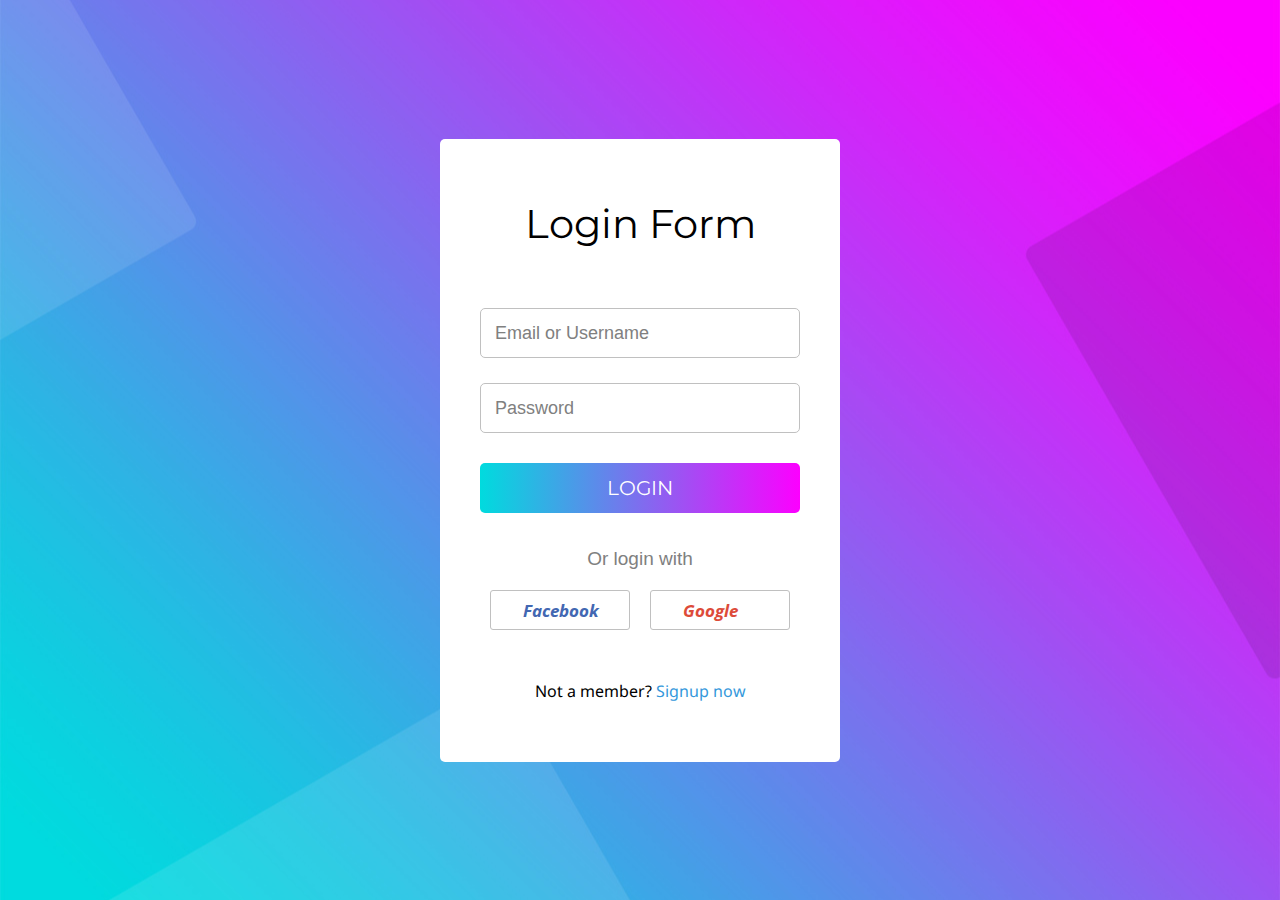
<file: index.html>
<!DOCTYPE html>
<html lang="en" dir="ltr">
  <head>
    <meta charset="utf-8">
    <title>Animated Login Form</title>
    <link rel="stylesheet" href="style2.css">
    <script src="script.js"></script>
  </head>
  <body>
    <div class="container">
      <header>Login Form</header>
      <form>
        <div class="input-field">
          <input type="text" required>
          <label>Email or Username</label>
        </div>
        <div class="input-field">
          <input class="pswrd" type="password" required>
          <span class="show">SHOW</span>
          <label>Password</label>
        </div>
        <div class="button">
          <div class="inner"></div>
          <a href=chat.html ><button  onclick="location.href='chat.html'" type="button">LOGIN</button></a>
        </div>
      </form>
      <div class="auth">Or login with</div>
      <div class="links">
        <div class="facebook">
          <i class="fab fa-facebook-square"><a href=chat.html><span>Facebook</span></a></i>
        </div>
        <div class="google">
          <i class="fab fa-google-plus-square"><span>Google</span></i>
        </div>
      </div>
      <div class="signup">
        Not a member? <a href="#">Signup now</a>
      </div>
    </div>
    <script>
      var input = document.querySelector('.pswrd');
      var show = document.querySelector('.show');
      show.addEventListener('click', active);
      function active(){
        if(input.type === "password"){
          input.type = "text";
          show.style.color = "#1DA1F2";
          show.textContent = "HIDE";
        }else{
          input.type = "password";
          show.textContent = "SHOW";
          show.style.color = "#111";
        }
      }
    </script>

  </body>
</html>
</file>
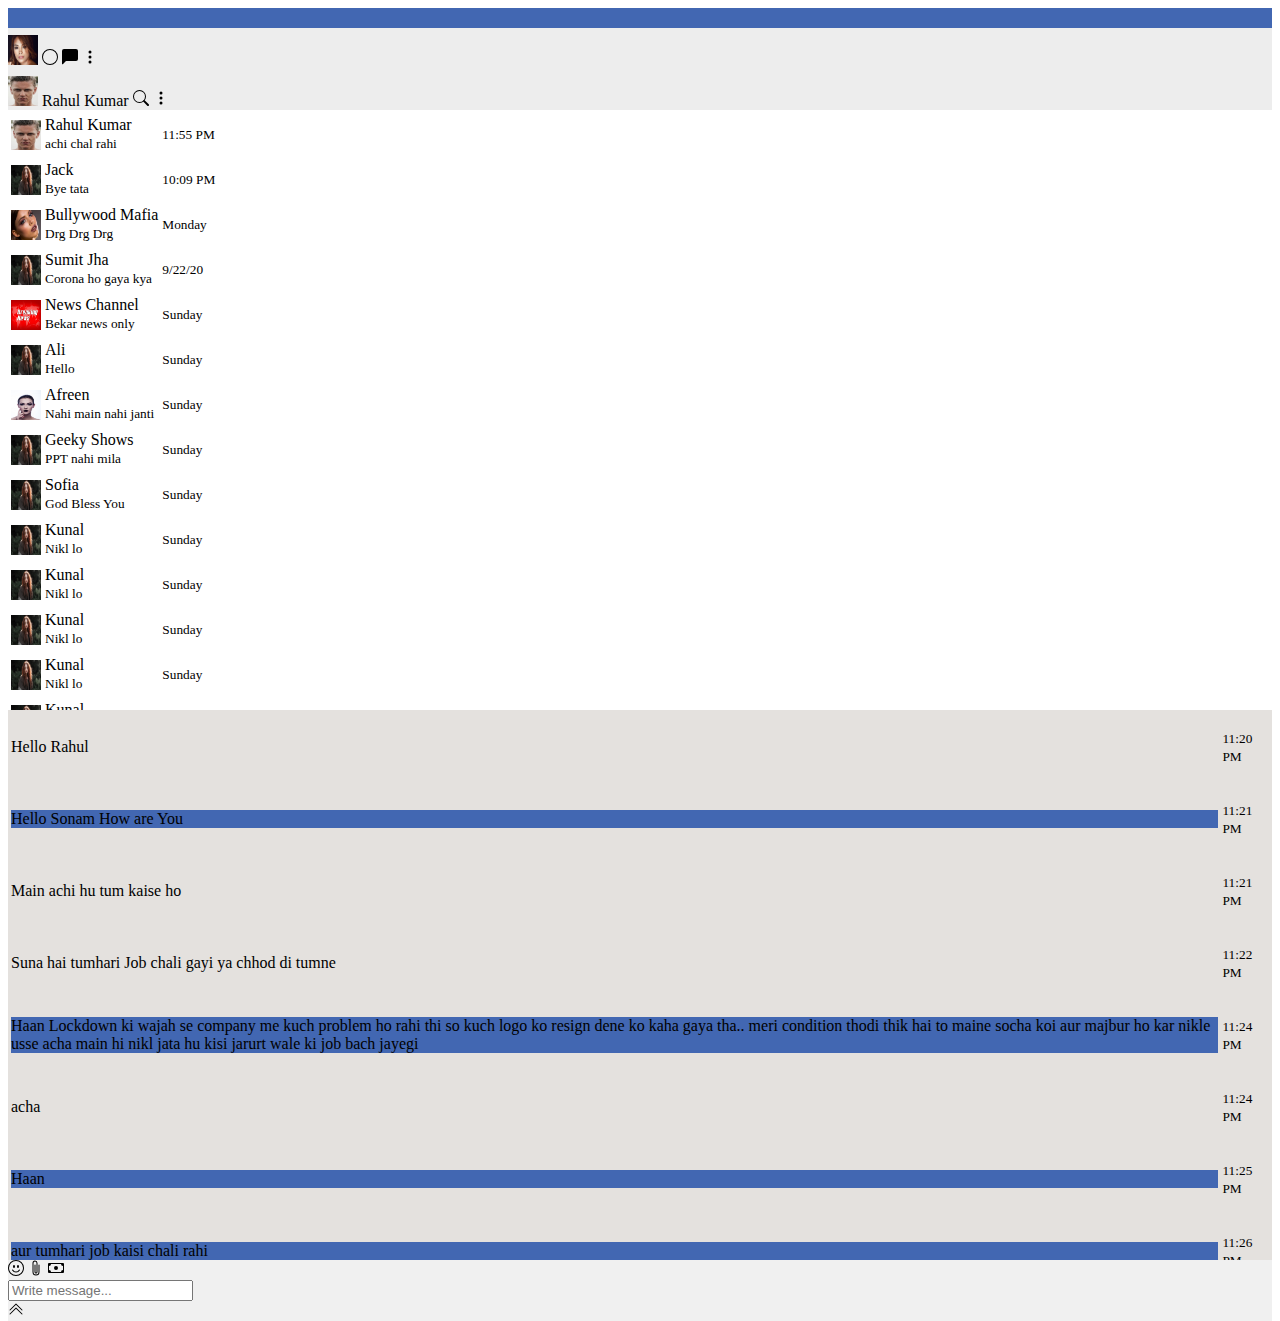
<file: chat.html>
<!doctype html>
<html lang="en">

<head>
  <!-- Required meta tags -->
  <meta charset="utf-8">
  <meta name="viewport" content="width=device-width, initial-scale=1">

  <!-- Bootstrap CSS -->
  <link rel="stylesheet" href="https://stackpath.bootstrapcdn.com/bootstrap/5.0.0-alpha2/css/bootstrap.min.css"
    integrity="sha384-DhY6onE6f3zzKbjUPRc2hOzGAdEf4/Dz+WJwBvEYL/lkkIsI3ihufq9hk9K4lVoK" crossorigin="anonymous">

  <!-- Custom CSS -->
  <link rel="stylesheet" href="style.css">

  <title>WhatsApp Web</title>
</head>

<body>
  <div class="back-container">
    <div class="container-fluid front-container">
      <div class="back-top"></div>
      <div class="back-main"></div>
    </div>
    <div class="container front-container1">
      <div class="row chat-top">
        <div class="col-sm-4 border-right border-secondary">
          <img src="images/p3.jpg" alt="" class="profile-image rounded-circle">
          <span class="float-right mt-2">
            <svg width="1em" height="1em" viewBox="0 0 16 16" class="bi bi-circle" fill="currentColor"
              xmlns="http://www.w3.org/2000/svg">
              <path fill-rule="evenodd" d="M8 15A7 7 0 1 0 8 1a7 7 0 0 0 0 14zm0 1A8 8 0 1 0 8 0a8 8 0 0 0 0 16z" />
            </svg>
            <svg width="1em" height="1em" viewBox="0 0 16 16" class="bi bi-chat-left-fill mx-3" fill="currentColor"
              xmlns="http://www.w3.org/2000/svg">
              <path fill-rule="evenodd"
                d="M2 0a2 2 0 0 0-2 2v12.793a.5.5 0 0 0 .854.353l2.853-2.853A1 1 0 0 1 4.414 12H14a2 2 0 0 0 2-2V2a2 2 0 0 0-2-2H2z" />
            </svg>
            <svg width="1em" height="1em" viewBox="0 0 16 16" class="bi bi-three-dots-vertical mr-2" fill="currentColor"
              xmlns="http://www.w3.org/2000/svg">
              <path fill-rule="evenodd"
                d="M9.5 13a1.5 1.5 0 1 1-3 0 1.5 1.5 0 0 1 3 0zm0-5a1.5 1.5 0 1 1-3 0 1.5 1.5 0 0 1 3 0zm0-5a1.5 1.5 0 1 1-3 0 1.5 1.5 0 0 1 3 0z" />
            </svg>
          </span>


        </div>
        <div class="col-sm-8">
          <img src="images/p2.jpg" alt="" class="profile-image rounded-circle">
          <span class="ml-2">Rahul Kumar</span>
          <span class="float-right mt-2">
            <svg width="1em" height="1em" viewBox="0 0 16 16" class="bi bi-search" fill="currentColor"
              xmlns="http://www.w3.org/2000/svg">
              <path fill-rule="evenodd"
                d="M10.442 10.442a1 1 0 0 1 1.415 0l3.85 3.85a1 1 0 0 1-1.414 1.415l-3.85-3.85a1 1 0 0 1 0-1.415z" />
              <path fill-rule="evenodd"
                d="M6.5 12a5.5 5.5 0 1 0 0-11 5.5 5.5 0 0 0 0 11zM13 6.5a6.5 6.5 0 1 1-13 0 6.5 6.5 0 0 1 13 0z" />
            </svg>
            <svg width="1em" height="1em" viewBox="0 0 16 16" class="bi bi-three-dots-vertical mx-3" fill="currentColor"
              xmlns="http://www.w3.org/2000/svg">
              <path fill-rule="evenodd"
                d="M9.5 13a1.5 1.5 0 1 1-3 0 1.5 1.5 0 0 1 3 0zm0-5a1.5 1.5 0 1 1-3 0 1.5 1.5 0 0 1 3 0zm0-5a1.5 1.5 0 1 1-3 0 1.5 1.5 0 0 1 3 0z" />
            </svg>
          </span>
        </div>
      </div>
      <div class="row">
        <div class="col-sm-4 contacts">
          <div class="contact-table-scroll">
            <table class="table table-hover">
              <tbody>
                <tr>
                  <td><img src="images/p2.jpg" alt="" class="profile-image rounded-circle"></td>
                  <td>Rahul Kumar <br> <small>achi chal rahi</small></td>
                  <td><small>11:55 PM</small></td>
                </tr>
                <tr>
                  <td><img src="images/p1.jpg" alt="" class="profile-image rounded-circle"></td>
                  <td>Jack <br> <small>Bye tata</small></td>
                  <td><small>10:09 PM</small></td>
                </tr>
                <tr>
                  <td><img src="images/p4.jpg" alt="" class="profile-image rounded-circle"></td>
                  <td>Bullywood Mafia <br> <small>Drg Drg Drg</small></td>
                  <td><small>Monday</small></td>
                </tr>
                <tr>
                  <td><img src="images/p1.jpg" alt="" class="profile-image rounded-circle"></td>
                  <td>Sumit Jha<br> <small>Corona ho gaya kya</small></td>
                  <td><small>9/22/20</small></td>
                </tr>
                <tr>
                  <td><img src="images/p6.jpg" alt="" class="profile-image rounded-circle"></td>
                  <td>News Channel <br> <small>Bekar news only</small></td>
                  <td><small>Sunday</small></td>
                </tr>
                <!-- start -->
                <tr>
                  <td><img src="images/p1.jpg" alt="" class="profile-image rounded-circle"></td>
                  <td>Ali <br> <small>Hello</small></td>
                  <td><small>Sunday</small></td>
                </tr>
                <tr>
                  <td><img src="images/p5.jpg" alt="" class="profile-image rounded-circle"></td>
                  <td>Afreen <br> <small>Nahi main nahi janti</small></td>
                  <td><small>Sunday</small></td>
                </tr>
                <tr>
                  <td><img src="images/p1.jpg" alt="" class="profile-image rounded-circle"></td>
                  <td>Geeky Shows <br> <small>PPT nahi mila</small></td>
                  <td><small>Sunday</small></td>
                </tr>
                <tr>
                  <td><img src="images/p1.jpg" alt="" class="profile-image rounded-circle"></td>
                  <td>Sofia <br> <small>God Bless You</small></td>
                  <td><small>Sunday</small></td>
                </tr>
                <tr>
                  <td><img src="images/p1.jpg" alt="" class="profile-image rounded-circle"></td>
                  <td>Kunal <br> <small>Nikl lo</small></td>
                  <td><small>Sunday</small></td>
                </tr>
                <tr>
                  <td><img src="images/p1.jpg" alt="" class="profile-image rounded-circle"></td>
                  <td>Kunal <br> <small>Nikl lo</small></td>
                  <td><small>Sunday</small></td>
                </tr>
                <tr>
                  <td><img src="images/p1.jpg" alt="" class="profile-image rounded-circle"></td>
                  <td>Kunal <br> <small>Nikl lo</small></td>
                  <td><small>Sunday</small></td>
                </tr>
                <tr>
                  <td><img src="images/p1.jpg" alt="" class="profile-image rounded-circle"></td>
                  <td>Kunal <br> <small>Nikl lo</small></td>
                  <td><small>Sunday</small></td>
                </tr>
                <tr>
                  <td><img src="images/p1.jpg" alt="" class="profile-image rounded-circle"></td>
                  <td>Kunal <br> <small>Nikl lo</small></td>
                  <td><small>Sunday</small></td>
                </tr>
                <tr>
                  <td><img src="images/p1.jpg" alt="" class="profile-image rounded-circle"></td>
                  <td>Kunal <br> <small>Nikl lo</small></td>
                  <td><small>Sunday</small></td>
                </tr>
                <!-- end -->
              </tbody>
            </table>
          </div>

        </div>
        <div class="col-sm-8 message-area">
          <div class="message-table-scroll">
            <table class="table">
              <tbody>
                <tr>
                  <td>
                    <p class="bg-primary p-2 mt-2 mr-5 shadow-sm text-white float-left rounded">Hello Rahul</p>
                  </td>
                  <td>
                    <p class="p-1 mt-2 mr-3 shadow-sm"><small>11:20 PM</small></p>
                  </td>
                </tr>
                <tr>
                  <td>
                    <p class="bg-reply p-2 mt-2 mr-5 shadow-sm text-white float-right rounded">Hello Sonam How are You
                    </p>
                  </td>
                  <td>
                    <p class="p-1 mt-2 mr-3 shadow-sm"><small>11:21 PM</small></p>
                  </td>
                </tr>
                <!-- start -->
                <tr>
                  <td>
                    <p class="bg-primary rounded p-2 mt-2 mr-5 shadow-sm text-white float-left">Main achi hu tum kaise
                      ho</p>
                  </td>
                  <td>
                    <p class="p-1 mt-2 mr-3 shadow-sm"><small>11:21
                        PM</small></p>
                  </td>
                </tr>
                <tr>
                  <td>
                    <p class="bg-primary rounded p-2 mt-2 mr-5 shadow-sm text-white float-left">Suna hai tumhari Job
                      chali gayi ya chhod di tumne</p>
                  </td>
                  <td>
                    <p class="p-1 mt-2 mr-3 shadow-sm"><small>11:22
                        PM</small></p>
                  </td>
                </tr>
                <tr>
                  <td>
                    <p class="bg-reply rounded p-2 mt-2 mr-5 shadow-sm text-white float-right">Haan Lockdown ki wajah
                      se company me kuch problem ho rahi thi so kuch logo ko resign dene ko kaha gaya tha.. meri
                      condition thodi thik hai to maine socha koi aur majbur ho kar nikle usse acha main hi nikl jata hu
                      kisi jarurt wale ki job bach jayegi
                    </p>
                  </td>
                  <td>
                    <p class="p-1 mt-2 mr-3 shadow-sm"><small>11:24
                        PM</small></p>
                  </td>
                </tr>
                <tr>
                  <td>
                    <p class="bg-primary rounded p-2 mt-2 mr-5 shadow-sm text-white float-left">acha</p>
                  </td>
                  <td>
                    <p class="p-1 mt-2 mr-3 shadow-sm"><small>11:24
                        PM</small></p>
                  </td>
                </tr>
                <tr>
                  <td>
                    <p class="bg-reply rounded p-2 mt-2 mr-5 shadow-sm text-white float-right">Haan</p>
                  </td>
                  <td>
                    <p class="p-1 mt-2 mr-3 shadow-sm"><small>11:25
                        PM</small></p>
                  </td>
                </tr>
                <tr>
                  <td>
                    <p class="bg-reply rounded p-2 mt-2 mr-5 shadow-sm text-white float-right">aur tumhari job kaisi
                      chali rahi</p>
                  </td>
                  <td>
                    <p class="p-1 mt-2 mr-3 shadow-sm"><small>11:26
                        PM</small></p>
                  </td>
                </tr>
                <tr>
                  <td>
                    <p class="bg-primary rounded p-2 mt-2 mr-5 shadow-sm text-white float-left">achi chal rahi</p>
                  </td>
                  <td>
                    <p class="p-1 mt-2 mr-5 shadow-sm"><small>11:26 PM</small></p>
                  </td>
                </tr>
                <!-- end -->
              </tbody>
            </table>
          </div>
          <div class="row message-box p-3">
            <div class="col-sm-2 mt-2">
              <svg width="1em" height="1em" viewBox="0 0 16 16" class="bi bi-emoji-smile" fill="currentColor"
                xmlns="http://www.w3.org/2000/svg">
                <path fill-rule="evenodd" d="M8 15A7 7 0 1 0 8 1a7 7 0 0 0 0 14zm0 1A8 8 0 1 0 8 0a8 8 0 0 0 0 16z" />
                <path fill-rule="evenodd"
                  d="M4.285 9.567a.5.5 0 0 1 .683.183A3.498 3.498 0 0 0 8 11.5a3.498 3.498 0 0 0 3.032-1.75.5.5 0 1 1 .866.5A4.498 4.498 0 0 1 8 12.5a4.498 4.498 0 0 1-3.898-2.25.5.5 0 0 1 .183-.683z" />
                <path
                  d="M7 6.5C7 7.328 6.552 8 6 8s-1-.672-1-1.5S5.448 5 6 5s1 .672 1 1.5zm4 0c0 .828-.448 1.5-1 1.5s-1-.672-1-1.5S9.448 5 10 5s1 .672 1 1.5z" />
              </svg>
              <svg width="1em" height="1em" viewBox="0 0 16 16" class="bi bi-paperclip mx-2" fill="currentColor"
                xmlns="http://www.w3.org/2000/svg">
                <path fill-rule="evenodd"
                  d="M4.5 3a2.5 2.5 0 0 1 5 0v9a1.5 1.5 0 0 1-3 0V5a.5.5 0 0 1 1 0v7a.5.5 0 0 0 1 0V3a1.5 1.5 0 1 0-3 0v9a2.5 2.5 0 0 0 5 0V5a.5.5 0 0 1 1 0v7a3.5 3.5 0 1 1-7 0V3z" />
              </svg>
              <svg width="1em" height="1em" viewBox="0 0 16 16" class="bi bi-cash" fill="currentColor"
                xmlns="http://www.w3.org/2000/svg">
                <path fill-rule="evenodd"
                  d="M15 4H1v8h14V4zM1 3a1 1 0 0 0-1 1v8a1 1 0 0 0 1 1h14a1 1 0 0 0 1-1V4a1 1 0 0 0-1-1H1z" />
                <path
                  d="M13 4a2 2 0 0 0 2 2V4h-2zM3 4a2 2 0 0 1-2 2V4h2zm10 8a2 2 0 0 1 2-2v2h-2zM3 12a2 2 0 0 0-2-2v2h2zm7-4a2 2 0 1 1-4 0 2 2 0 0 1 4 0z" />
              </svg>
            </div>
            <div class="col-sm-8">
              <form action="">
                <input type="text" class="form-control" placeholder="Write message...">
              </form>

            </div>
            <div class="col-sm-2 mt-1">
              <svg width="1em" height="1em" viewBox="0 0 16 16" class="bi bi-chevron-double-up" fill="currentColor"
                xmlns="http://www.w3.org/2000/svg">
                <path fill-rule="evenodd"
                  d="M7.646 2.646a.5.5 0 0 1 .708 0l6 6a.5.5 0 0 1-.708.708L8 3.707 2.354 9.354a.5.5 0 1 1-.708-.708l6-6z" />
                <path fill-rule="evenodd"
                  d="M7.646 6.646a.5.5 0 0 1 .708 0l6 6a.5.5 0 0 1-.708.708L8 7.707l-5.646 5.647a.5.5 0 0 1-.708-.708l6-6z" />
              </svg>
            </div>

          </div>
        </div>
      </div>
    </div>

  </div>


  <!-- Option 1: Bootstrap Bundle with Popper.js -->
  <script src="https://stackpath.bootstrapcdn.com/bootstrap/5.0.0-alpha2/js/bootstrap.bundle.min.js"
    integrity="sha384-BOsAfwzjNJHrJ8cZidOg56tcQWfp6y72vEJ8xQ9w6Quywb24iOsW913URv1IS4GD"
    crossorigin="anonymous"></script>


</body>

</html>
</file>
<file: style2.css>
@import url('https://fonts.googleapis.com/css?family=Montserrat:600|Noto+Sans|Open+Sans:400,700&display=swap');
*{
  margin: 0;
  padding: 0;
  border-radius: 5px;
  box-sizing: border-box;
}
body{
  height: 100vh;
  display: flex;
  align-items: center;
  text-align: center;
  font-family: sans-serif;
  justify-content: center;
  background: url(bg.jpg);
  background-size: cover;
  background-position: center;
}
.container{
  position: relative;
  width: 400px;
  background: white;
  padding: 60px 40px;
}
header{
  font-size: 40px;
  margin-bottom: 60px;
  font-family: 'Montserrat', sans-serif;
}
.input-field, form .button{
  margin: 25px 0;
  position: relative;
  height: 50px;
  width: 100%;
}
.input-field input{
  height: 100%;
  width: 100%;
  border: 1px solid silver;
  padding-left: 15px;
  outline: none;
  font-size: 19px;
  transition: .4s;
}
input:focus{
  border: 1px solid #1DA1F2;
}
.input-field label, span.show{
  position: absolute;
  top: 50%;
  transform: translateY(-50%);
}
.input-field label{
  left: 15px;
  pointer-events: none;
  color: grey;
  font-size: 18px;
  transition: .4s;
}
span.show{
  right: 20px;
  color: #111;
  font-size: 14px;
  font-weight: bold;
  cursor: pointer;
  user-select: none;
  visibility: hidden;
  font-family: 'Open Sans', sans-serif;
}
input:valid ~ span.show{
  visibility: visible;
}
input:focus ~ label,
input:valid ~ label{
  transform: translateY(-33px);
  background: white;
  font-size: 16px;
  color: #1DA1F2;
}
form .button{
  margin-top: 30px;
  overflow: hidden;
  z-index: 111;
}
.button .inner{
  position: absolute;
  height: 100%;
  width: 300%;
  left: -100%;
  z-index: -1;
  transition: all .4s;
  background: -webkit-linear-gradient(right,#00dbde,#fc00ff,#00dbde,#fc00ff);
}
.button:hover .inner{
  left: 0;
}
.button button{
  width: 100%;
  height: 100%;
  border: none;
  background: none;
  outline: none;
  color: white;
  font-size: 20px;
  cursor: pointer;
  font-family: 'Montserrat', sans-serif;
}
.container .auth{
  margin: 35px 0 20px 0;
  font-size: 19px;
  color: grey;
}
.links{
  display: flex;
  cursor: pointer;
}
.facebook, .google{
  height: 40px;
  width: 100%;
  border: 1px solid silver;
  border-radius: 3px;
  margin: 0 10px;
  transition: .4s;
}
.facebook:hover{
  border: 1px solid #4267B2;
}
.google:hover{
  border: 1px solid #dd4b39;
}
.facebook i, .facebook span{
  color: #4267B2;
}
.google i, .google span{
  color: #dd4b39;
}
.links i{
  font-size: 23px;
  line-height: 40px;
  margin-left: -90px;
}
.links span{
  position: absolute;
  font-size: 17px;
  font-weight: bold;
  padding-left: 8px;
  font-family: 'Open Sans', sans-serif;
}
.signup{
  margin-top: 50px;
  font-family: 'Noto Sans', sans-serif;
}
.signup a{
  color: #3498db;
  text-decoration: none;
}
.signup a:hover{
  text-decoration: underline;
}
</file>
<file: style.css>
.back-top{
 background-color:  #4267B2;
 height: 15vh;
}

.back-main{
 background-color:  #D9DBD5;
 height: 85vh;
}

.back-container{
 position: relative;
}

.front-container{
 position: absolute;
 top:0;
 left:0;
 right: 0;
}
.front-container1{
 position: absolute;
 top:20px;
 left:0;
 right: 0;
}

.chat-top{
 background-color: #EDEDED;
 min-height: 50px;
}

.profile-image{
 margin-top: 7px;
 height: 30px;
 width: 30px;
}

.contacts{
 background-color: #ffffff;
 min-height: 600px;
}

.contact-table-scroll{
 overflow-y: scroll;
 height: 600px;
}

.message-area{
 background-color:  #e4e1de;
 min-height: 600px;
}

.message-table-scroll{
 overflow-y: scroll;
 height: 550px;
}

.message-box{
 background-color: #F0F0F0;
}
.bg-reply{
    background-color: #4267B2;
}
</file>
